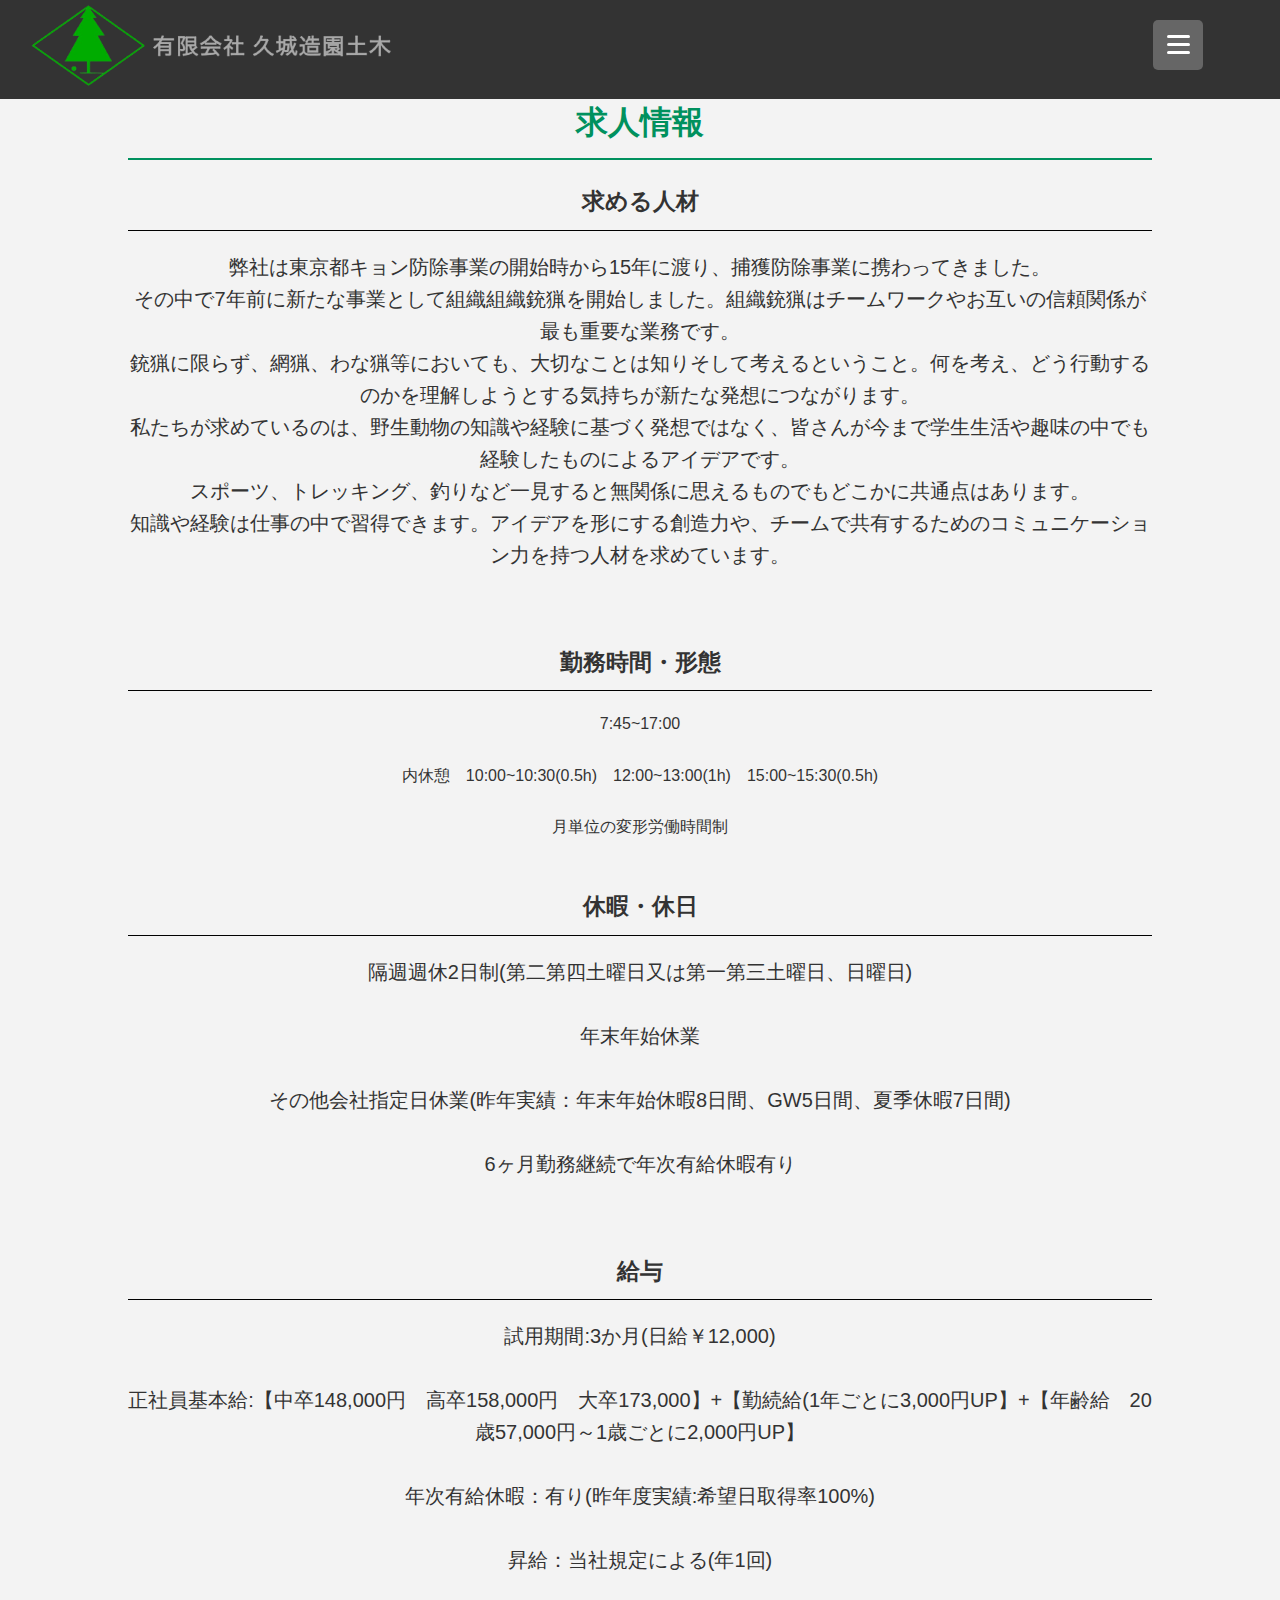
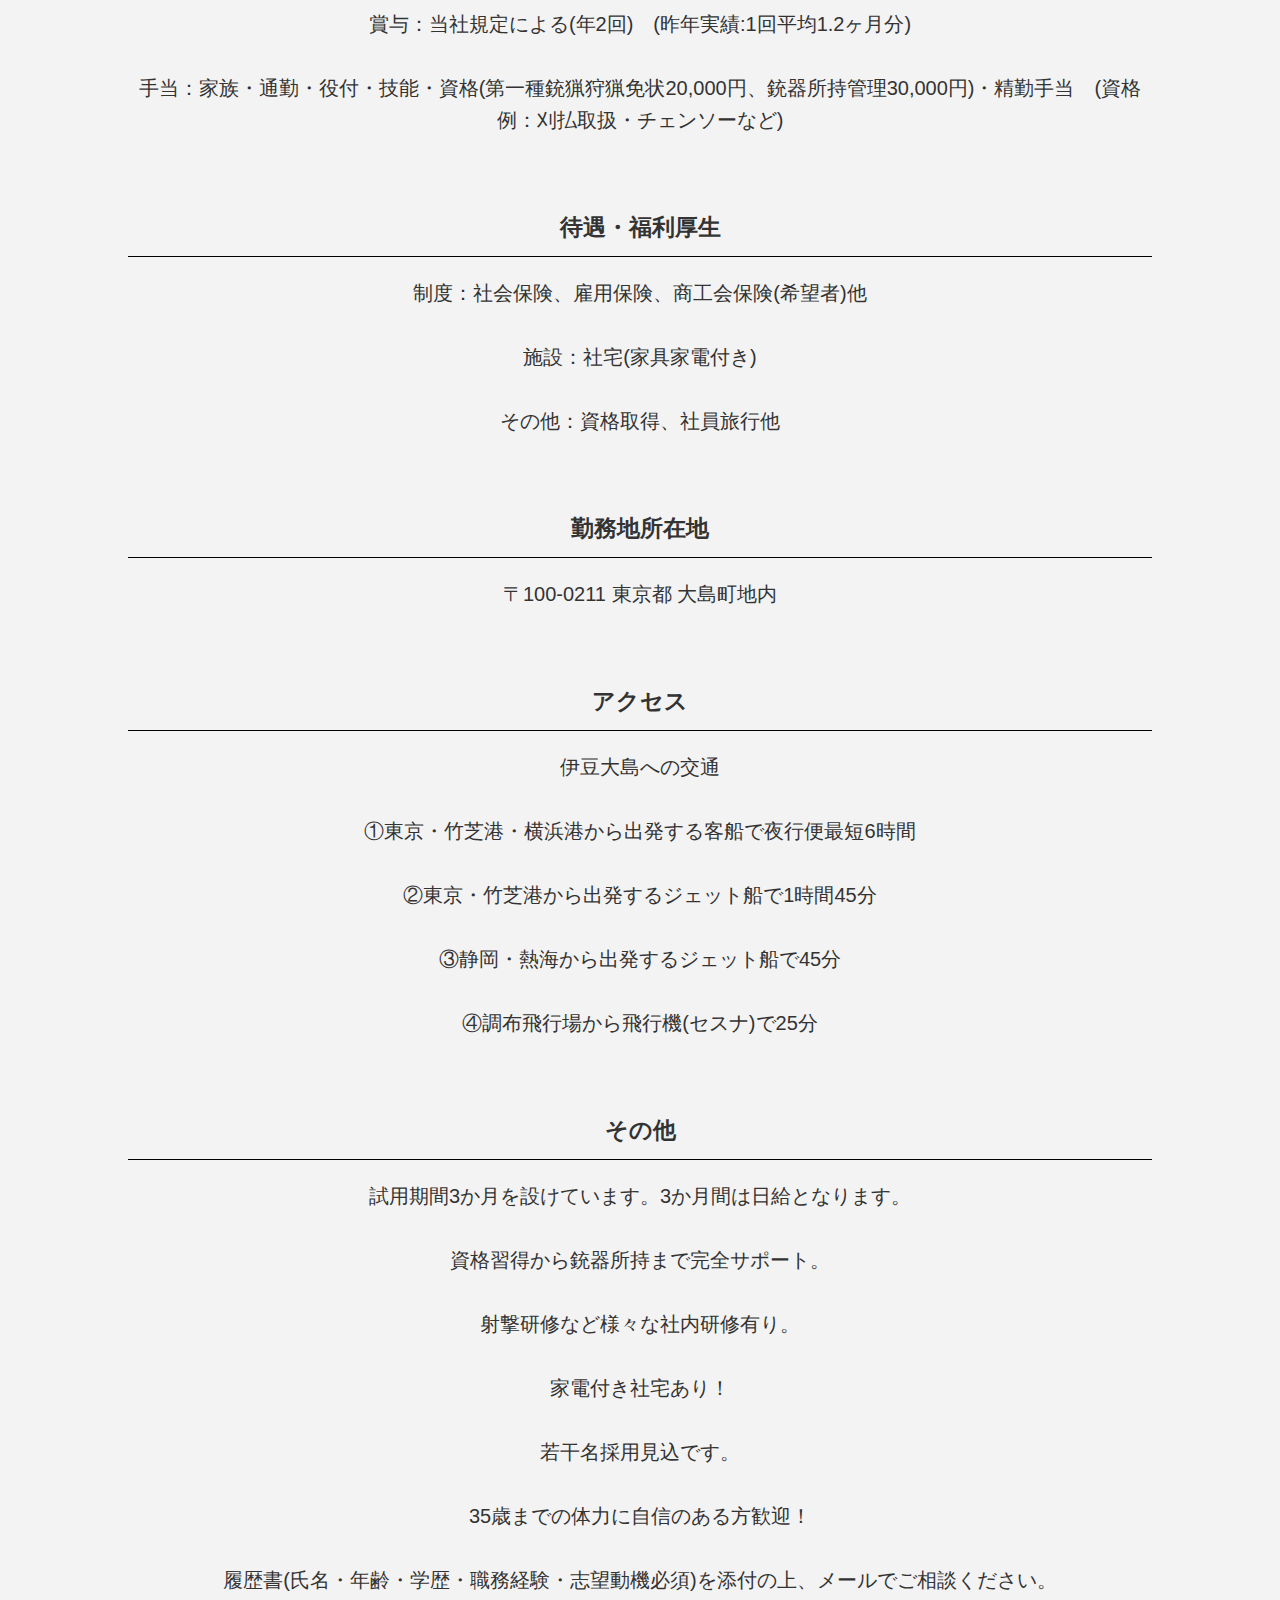
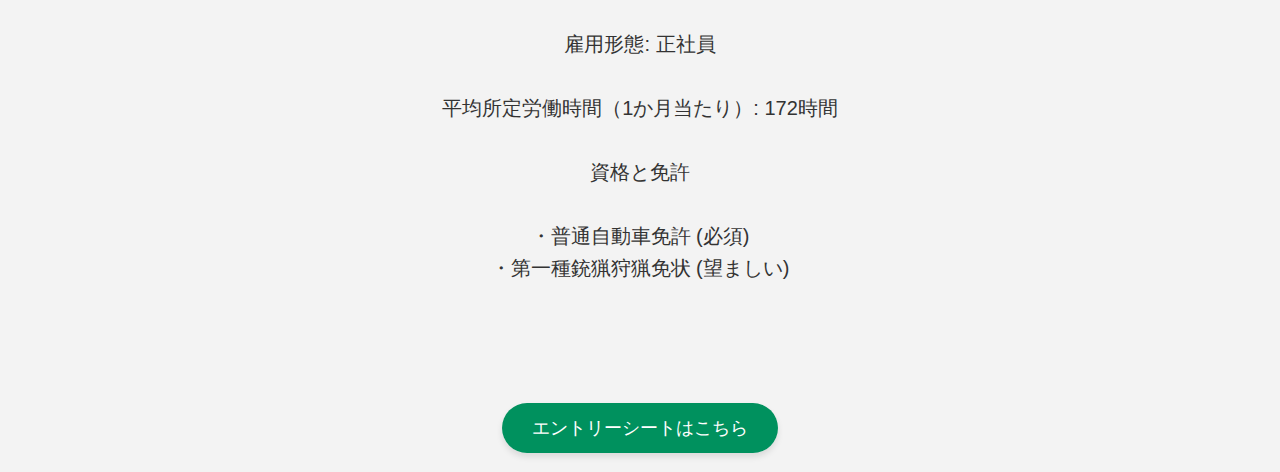
<file: indeed.html>
<!DOCTYPE html>
<html lang="ja">
<head>
    <meta charset="UTF-8">
    <meta name="viewport" content="width=device-width, initial-scale=1.0">
    <title>造園土木株式会社</title>
    <link rel="stylesheet" href="styles.css">
    <link rel="stylesheet" type="text/css"
        href="https://coco-factory.jp/ugokuweb/wp-content/themes/ugokuweb/data/reset.css">
    <link rel="stylesheet" type="text/css"
        href="https://coco-factory.jp/ugokuweb/wp-content/themes/ugokuweb/data/5-2-1/css/5-2-1.css">
</head>
<body>
    <header>
        <div class="flex">
            <div>
                <img src="image/logo.png" class="logo_img" alt="logo">
            </div>

            <div>
                <div class="block menu hiddenmenu"><!--PC用のハンバーガーメニュー-->
                    <div>
                        <div class="openbtn1" onclick="MenuClick()"><span></span><span></span><span></span></div>
                    </div>
                    <div>
                        <nav class="menuitem hidden">
                            <ul>
                                <li><a href="index.html#home">ホーム</a></li>
                                <li><a href="index.html#company">会社概要</a></li>
                                <li><a href="index.html#services">業務内容</a></li>
                                <li><a href="index.html#projects1">作業風景</a></li>
                                <li><a href="index.html#projects2">会社設備</a></li>
                                <li><a href="index.html#team">チーム</a></li>
                                <li><a href="indeed.html">求人情報</a></li>
                                <li><a href="index.html#contact">お問い合わせ</a></li>
                            </ul>
                        </nav>
                    </div>
                </div>
            </div>
        </div>

    </header>

    <section id="asu" class="asu">
        <div class="slideshow-container">
            <div class="container">
                <h2>求人情報</h2>
                <h3 class="asu_h3" >求める人材</h3>
                <p class="asu_text">
                    弊社は東京都キョン防除事業の開始時から15年に渡り、捕獲防除事業に携わってきました。
                    <br>
                    その中で7年前に新たな事業として組織組織銃猟を開始しました。組織銃猟はチームワークやお互いの信頼関係が最も重要な業務です。
                    <br>
                    銃猟に限らず、網猟、わな猟等においても、大切なことは知りそして考えるということ。何を考え、どう行動するのかを理解しようとする気持ちが新たな発想につながります。
                    <br>
                    私たちが求めているのは、野生動物の知識や経験に基づく発想ではなく、皆さんが今まで学生生活や趣味の中でも経験したものによるアイデアです。
                    <br>
                    スポーツ、トレッキング、釣りなど一見すると無関係に思えるものでもどこかに共通点はあります。
                    <br>
                    知識や経験は仕事の中で習得できます。アイデアを形にする創造力や、チームで共有するためのコミュニケーション力を持つ人材を求めています。
                </p>


                <h3 class="asu_h3" >勤務時間・形態</h3>
                <p>
                7:45~17:00
                    <br>
                    <br>
                    内休憩　10:00~10:30(0.5h)　12:00~13:00(1h)　15:00~15:30(0.5h)
                <br>
                <br>

                月単位の変形労働時間制
                <br>
                <br>
                </p>


                <h3 class="asu_h3" >休暇・休日</h3>
                <p class="asu_text">
                    隔週週休2日制(第二第四土曜日又は第一第三土曜日、日曜日)
                    <br>
                    <br>
                    年末年始休業
                    <br>
                    <br>
                    その他会社指定日休業(昨年実績：年末年始休暇8日間、GW5日間、夏季休暇7日間)
                    <br>
                    <br>
                    6ヶ月勤務継続で年次有給休暇有り
                </p>

                <h3 class="asu_h3">給与</h3>
                    <p class="asu_text">
                        試用期間:3か月(日給￥12,000)
                        <br>
                        <br>
                        正社員基本給:【中卒148,000円　高卒158,000円　大卒173,000】+【勤続給(1年ごとに3,000円UP】+【年齢給　20歳57,000円～1歳ごとに2,000円UP】
                        <br>
                        <br>
                        年次有給休暇：有り(昨年度実績:希望日取得率100%)
                        <br>
                         <br>
                        昇給：当社規定による(年1回)
                        <br>
                        <br>
                        賞与：当社規定による(年2回)　(昨年実績:1回平均1.2ヶ月分)
                        <br>
                        <br>
                         手当：家族・通勤・役付・技能・資格(第一種銃猟狩猟免状20,000円、銃器所持管理30,000円)・精勤手当　(資格例：刈払取扱・チェンソーなど)
                    </p>

                <h3 class="asu_h3" >待遇・福利厚生</h3>
                <p class="asu_text">
                    制度：社会保険、雇用保険、商工会保険(希望者)他
                    <br>
                    <br>
                    施設：社宅(家具家電付き)
                    <br>
                    <br>
                    その他：資格取得、社員旅行他
                </p>


                <h3 class="asu_h3">勤務地所在地</h3>
                <p class="asu_text">
                    〒100-0211 東京都 大島町地内
                </p>

                <h3 class="asu_h3">アクセス</h3>
                <p class="asu_text">
                    伊豆大島への交通
                    <br>
                    <br>
                    ①東京・竹芝港・横浜港から出発する客船で夜行便最短6時間
                    <br>
                    <br>
                    ②東京・竹芝港から出発するジェット船で1時間45分
                    <br>
                    <br>
                    ③静岡・熱海から出発するジェット船で45分
                    <br>
                    <br>
                    ④調布飛行場から飛行機(セスナ)で25分
                </p>


                <h3 class="asu_h3" >その他</h3>
                <p class="asu_text">
                    試用期間3か月を設けています。3か月間は日給となります。
                    <br>
                    <br>
                    資格習得から銃器所持まで完全サポート。
                    <br>
                    <br>
                    射撃研修など様々な社内研修有り。
                    <br>
                    <br>
                    家電付き社宅あり！
                    <br>
                    <br>
                    若干名採用見込です。
                    <br>
                    <br>
                    35歳までの体力に自信のある方歓迎！
                    <br>
                    <br>
                    履歴書(氏名・年齢・学歴・職務経験・志望動機必須)を添付の上、メールでご相談ください。
                    <br>
                    <br>
                    雇用形態: 正社員
                    <br>
                    <br>
                    平均所定労働時間（1か月当たり）: 172時間
                    <br>
                    <br>
                    資格と免許
                    <br>
                    <br>
                    ・普通自動車免許 (必須)
                    <br>
                    ・第一種銃猟狩猟免状 (望ましい)
                    <br>
                </p>
            </div>
    </section>

    <div class="entry-w">
        <a class="entry" href="https://drive.google.com/file/d/1khQMCrbykZijjeEPFXkuGIovmSMQGedm/view?usp=sharing">
            エントリーシートはこちら
        </a>
    </div>

    <script src="script.js"></script>
    <script src="https://code.jquery.com/jquery-3.4.1.min.js"
        integrity="sha256-CSXorXvZcTkaix6Yvo6HppcZGetbYMGWSFlBw8HfCJo=" crossorigin="anonymous"></script>
    <script src="https://coco-factory.jp/ugokuweb/wp-content/themes/ugokuweb/data/5-2-1/js/5-2-1.js"></script>
</body>
</file>
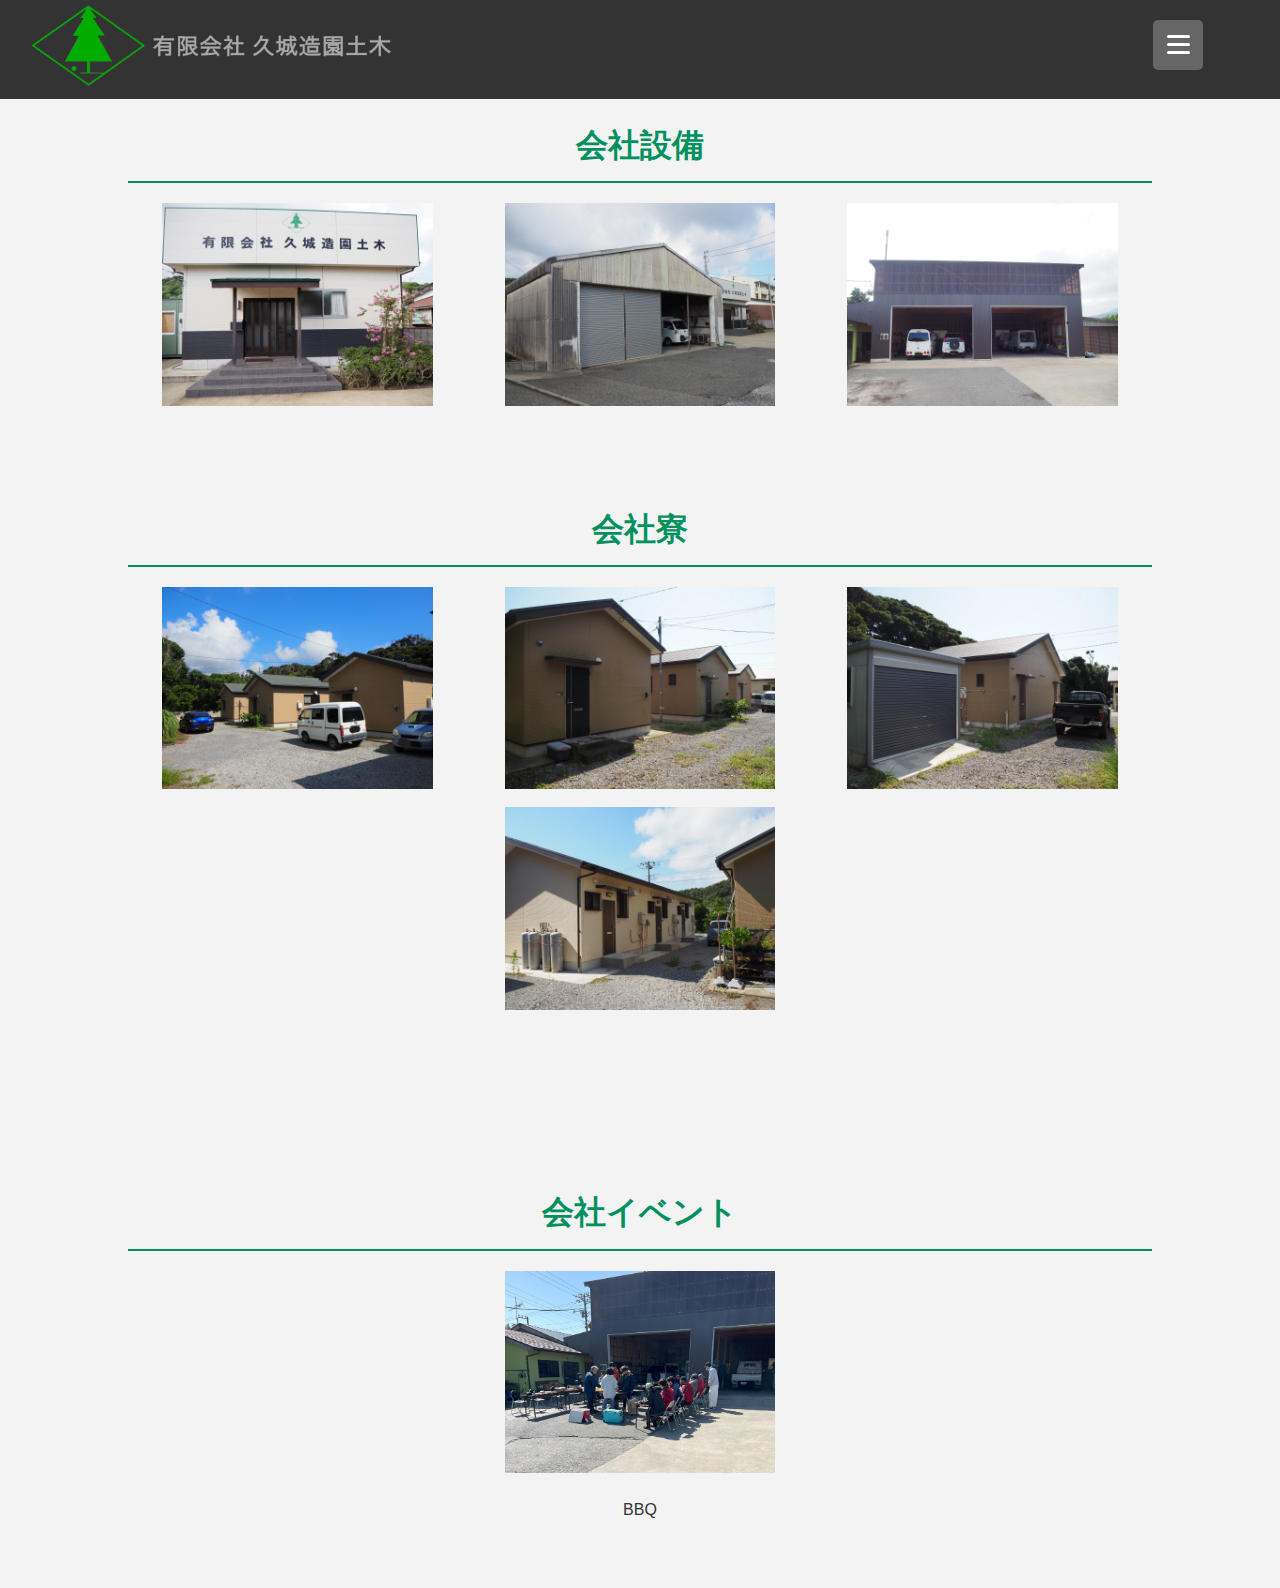
<file: kaisya.html>
<!DOCTYPE html>
<html lang="ja">
<head>
    <meta charset="UTF-8">
    <meta name="viewport" content="width=device-width, initial-scale=1.0">
    <title>造園土木株式会社</title>
    <link rel="stylesheet" href="styles.css">
    <link rel="stylesheet" type="text/css"
        href="https://coco-factory.jp/ugokuweb/wp-content/themes/ugokuweb/data/reset.css">
    <link rel="stylesheet" type="text/css"
        href="https://coco-factory.jp/ugokuweb/wp-content/themes/ugokuweb/data/5-2-1/css/5-2-1.css">
</head>
<body>
    <header>
        <div class="flex">
            <div>
                <img src="image/logo.png" class="logo_img" alt="logo">
            </div>

            <div>
                <div class="block menu hiddenmenu"><!--PC用のハンバーガーメニュー-->
                    <div>
                        <div class="openbtn1" onclick="MenuClick()"><span></span><span></span><span></span></div>
                    </div>
                    <div>
                        <nav class="menuitem hidden">
                            <ul>
                                <li><a href="index.html#home">ホーム</a></li>
                                <li><a href="index.html#company">会社概要</a></li>
                                <li><a href="index.html#services">業務内容</a></li>
                                <li><a href="index.html#projects1">作業風景</a></li>
                                <li><a href="index.html#projects2">会社設備</a></li>
                                <li><a href="index.html#team">チーム</a></li>
                                <li><a href="indeed.html">求人情報</a></li>
                                <li><a href="index.html#contact">お問い合わせ</a></li>
                            </ul>
                        </nav>
                    </div>
                </div>
            </div>
        </div>

    </header>

    <section id="doboku" class="projects">
        <div class="container">
            <h2 class="h2_top">会社設備</h2>
            <div class="project">
                <img src="image/main.JPG" alt="会社外観">
            </div>
            <div class="project">
                <img src="image/sinsyako.JPG" alt="新車庫">
                
            </div>
            <div class="project">
                <img src="image/kyusyako.JPG" alt="旧車庫">
                
            </div>

            <h2 class="h2_top">会社寮</h2>

            <div class="project">
                <img src="image/syukusya1.JPG" alt="宿舎1">
            </div>
            <div class="project">
                <img src="image/syukusya2.JPG" alt="宿舎2">
                
            </div>
            <div class="project">
                <img src="image/syukusya3.JPG" alt="宿舎3">
            </div>
            <div class="project">
                <img src="image/syukusya4.JPG" alt="宿舎4">
            </div>
            
        </div>
    </section>
    <section id="doboku" class="projects">
        <div class="container">
            <h2 class="h2_top">会社イベント</h2>
            <div class="project">
                <img src="image/bbq.JPG" alt="会社BBQ">
                <p>BBQ</p>
            </div>
        </div> 
    </section>
    <script src="script.js"></script>
    <script src="https://code.jquery.com/jquery-3.4.1.min.js"
        integrity="sha256-CSXorXvZcTkaix6Yvo6HppcZGetbYMGWSFlBw8HfCJo=" crossorigin="anonymous"></script>
    <script src="https://coco-factory.jp/ugokuweb/wp-content/themes/ugokuweb/data/5-2-1/js/5-2-1.js"></script>
</body>
</file>
<file: styles.css>
body {
    font-family: 'Arial', sans-serif;
    margin: 0;
    padding: 0 !important;
    color: #333;
    line-height: 1.6;
}

* {
    box-sizing: border-box;
    /*余白や線を幅や高さに含める*/
}

img {
    max-width: 80%;
}

.logo_img {
    width: 450px;
    margin: 3px 2px;
    object-fit: cover;
    margin-left: 30px;
}

.logo_img img {
    vertical-align: top;
}



.container {
    width: 80%;
    margin: 0 auto;
    text-align: center;
}

.container h2 {
    padding-top: 30px;
}


/* ヘッダー全体のスタイル */
header {
    background-color: #333;
    color: #000000;
    position: fixed;
    width: 100%;
    top: 0;
    left: 0;
    /*z-index: 1000; いらない */
}

.h2_top{
    margin-top: 50px;
}

.h3_top{
    color: #00915e;
    font-size: 1.5em;
    border-bottom: 2px solid #00915e;
    padding-bottom: 10px;
    margin-bottom: 20px;
}

/* ヘッダー内のコンテナ */
header div {
    /*max-width: 1200px;
    margin: 0 auto;
    display: flex;
    align-items: center;
    flex-wrap: wrap;*/
    justify-content: space-between;
}

/* タイトルのスタイル */
header h1 {
    margin: 0;
    font-size: 24px;
    font-weight: bold;
    line-height: 1.2;
    margin-right: 250px;
}

header img {
    width: 80px;
    height: auto;
}

/* ナビゲーションバーのスタイル */
nav {
    margin-top: 10px;
}

nav ul {
    list-style: none;
    margin: 0;
    padding: 0;
    display: flex;
    flex-wrap: wrap;
}

nav ul li {
    margin: 0 15px;
}

nav ul li a {
    color: #b6b6b6;
    text-decoration: none;
    font-size: 16px;
    transition: color 0.3s;
}

nav ul li a:hover {
    color: #ddd;
}

nav ul {
    flex-direction: column;
    align-items: flex-start;
}

nav ul li {
    margin: 10px 0;
}

.hero {
    background: url('images/hero.jpg') no-repeat center center/cover;
    color: rgb(0, 0, 0);
    text-align: center;
    padding: 60px 0;
}

.hero h2 {
    font-size: 2.5em;
    margin: 0;
}

.hero p {
    font-size: 1.2em;
    margin: 10px 0 0;
}

section {
    padding: 40px 0;
}

section h2 {
    color: #00915e;
    font-size: 2em;
    border-bottom: 2px solid #00915e;
    padding-bottom: 10px;
    margin-bottom: 20px;
}

/*会社概要*/

.company-info p {
    line-height: 50px;
}

/*仕事内容*/

/*プロジェクト*/

.project-image {
    display: inline-block;
    vertical-align: middle;
    width: 40%;
    height: auto;
}

.project-text {
    display: inline-block;
    margin-left: 15px;
    width: 40%;
}

.project {
    display: inline-block;
    width: 33%;
    height: auto;
    padding-bottom: 10px;
}

.project1 {
    display: inline-block;
    width: 45%;
    height: auto;
}

.project-link {
    background-color: #00915e;
    transition: all 0.3s ease;
    margin-top: 20px;
}

.project-link a {
    text-decoration: none;
    color: #fff;
    min-width: 200px;
    /* 最低200pxを確保 */
    height: 56px;
    font-size: 18px;
    font-weight: bold;
    padding: 0 16px;
    /* テキスト横の余白がキツキツにならないように */
    display: inline-flex;
    align-items: center;
    justify-content: center;
}

.project-link:hover {
    color: #fff;
    background-color: #00915e;
    border-color: #00915e;
}

.project-link:active {
    background-color: #007428;
    border-color: #007428;
}

/*チームメンバー*/

.team-member {
    display: inline-block;
    vertical-align: middle;
}

.team-member img {
    height: 500px;
    width: auto;
}

.team-text h3 {
    font-size: 32px;
}

.team-text h4 {
    font-size: 22px;
}



.team-main-visual {
    width: 100%;
    padding-top: 25px;
    padding-bottom: 40px;
    text-align: center;
}

.hiddenmenu {
    display: none;
}

/*求人情報*/

.asu_text{
    font-size: 20px;
    padding-bottom: 50px;
}
.asu_h3{
    font-size: 23px;
    border-bottom: 1px solid #000000;
    padding-bottom: 10px;
    margin-bottom: 20px;
}

.entry-w {
    text-align: center;
    padding-bottom: 30px;
    padding-top: 20px;
}
.entry {
    width:fit-content;
    padding: 15px 30px;
    font-size: 18px;
    color: #fff;
    background-color: #00915e;
    border-radius: 50px;
    text-decoration: none;
    transition: background-color 0.3s, transform 0.2s;
    box-shadow: 0 4px 6px rgba(0, 0, 0, 0.1);
}

.entry:hover {
    background-color: #00915e;
    transform: translateY(-2px);
}

.entry:active {
    transform: translateY(0);
    box-shadow: 0 2px 4px rgba(0, 0, 0, 0.1);
}
/*ハンバーガーメニュー*/
/*--------------------------------------------------------------------------------------*/
.hiddenmenu {
    display: block;
}

.fixed {
    position: fixed;
}

.flex {
    display: flex;
}

.block {
    display: block;
}

.hidden {
    display: none;
    transition: 1s;
}

.float-r {
    float: right;
}

.menu {
    margin: 0;
    padding-right: 100px;
    vertical-align: middle;
}

.openbtn1 {
    position: relative;
    /*ボタン内側の基点となるためrelativeを指定*/
    background: #666666;
    cursor: pointer;
    width: 50px;
    height: 50px;
    border-radius: 5px;
    transform: translateX(23px)translateY(20px);
}

/*ボタン内側*/
.openbtn1 span {
    display: inline-block;
    transition: all .4s;
    /*アニメーションの設定*/
    position: absolute;
    left: 14px;
    height: 3px;
    border-radius: 2px;
    background: #fff;
    width: 45%;
}

.openbtn1 span:nth-of-type(1) {
    top: 15px;
}

.openbtn1 span:nth-of-type(2) {
    top: 23px;
}

.openbtn1 span:nth-of-type(3) {
    top: 31px;
}

/*activeクラスが付与されると線が回転して×に*/

.openbtn1.active span:nth-of-type(1) {
    top: 18px;
    left: 18px;
    transform: translateY(6px) rotate(-45deg);
    width: 30%;
}

.openbtn1.active span:nth-of-type(2) {
    opacity: 0;
    /*真ん中の線は透過*/
}

.openbtn1.active span:nth-of-type(3) {
    top: 30px;
    left: 18px;
    transform: translateY(-6px) rotate(45deg);
    width: 30%;
}

.openbtn1.active {
    transform: translateX(69px)translateY(20px);

}

/*========= レイアウトのためのCSS ===============*/

body {
    background: #f3f3f3;
    padding: 20px;
}


a {
    color: #333;
    text-decoration: none;
}

.lead {
    margin: 20px 0 0 0;
}

.btn-block {
    width: 200px;
    padding: 30px;
}



/*--------------------------------------------------------------------------------------*/
@media screen and (max-width: 677px) {
    .menu {
        margin: 0;
        padding-right: 50px;
        vertical-align: middle;
    }

    .menuitem ul li a {
        font-size: 0.8rem;
    }

    .menuitem {
        white-space: nowrap;
    }

    .openbtn1.active {
        transform: translateX(67px)translateY(15px);

    }

    .logo_img {
        width: 300px;
        margin: 3px 2px;
        object-fit: cover;
    }

    .menu {
        margin: 0;
        padding-right: 50px;
        vertical-align: middle;
    }

    .openbtn1 {
        position: relative;
        /*ボタン内側の基点となるためrelativeを指定*/
        background: #666666;
        cursor: pointer;
        width: 30px;
        height: 30px;
        border-radius: 3px;
        transform: translateX(20px)translateY(15px);
    }

    /*ボタン内側*/
    .openbtn1 span {
        display: inline-block;
        transition: all .4s;
        /*アニメーションの設定*/
        position: absolute;
        left: 8px;
        height: 3px;
        border-radius: 2px;
        background: #fff;
        width: 45%;
    }

    .openbtn1 span:nth-of-type(1) {
        top: 7px;
    }

    .openbtn1 span:nth-of-type(2) {
        top: 15px;
    }

    .openbtn1 span:nth-of-type(3) {
        top: 23px;
    }

    /*activeクラスが付与されると線が回転して×に*/

    .openbtn1.active span:nth-of-type(1) {
        top: 8px;
        left: 11px;
        transform: translateY(6px) rotate(-45deg);
        width: 30%;
    }

    .openbtn1.active span:nth-of-type(3) {
        top: 20px;
        left: 11px;
        transform: translateY(-6px) rotate(45deg);
        width: 30%;
    }
}
</file>
